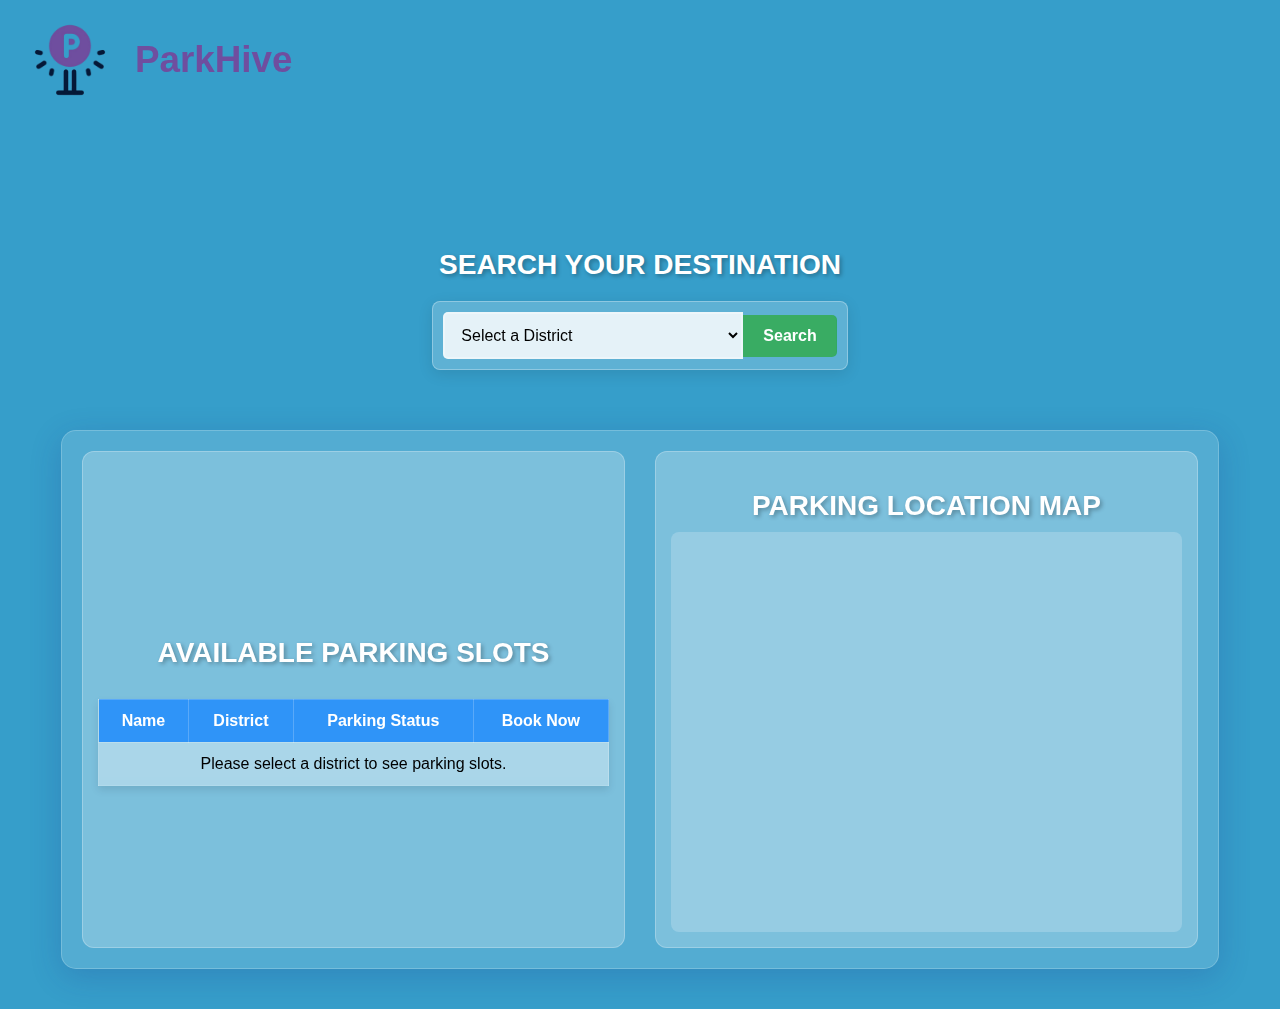
<file: index.html>
<!DOCTYPE html>
<html lang="en">
<head>
    <meta charset="UTF-8">
    <meta name="viewport" content="width=device-width, initial-scale=1.0">
    <title>Parking Finder</title>
    <style>
        body {
            font-family: Arial, sans-serif;
            margin: 0;
            padding: 0;
            background-color: #369eca;
            background-size: cover;
            text-align: center;
            min-height: 100vh;
        }
        header {
            background: transparent;
            color: white;
            padding: 15px 0;
            text-align: center;
            backdrop-filter: blur(10px);
        }
        header h1 {
            margin: 0;
            font-size: 36px;
            font-weight: bold;
            letter-spacing: 2px;
            text-transform: uppercase;
            text-shadow: 2px 2px 5px rgba(0, 0, 0, 0.2);
        }
        section {
            padding: 20px;
            text-align: center;
        }
        h2 {
            font-size: 28px;
            font-weight: bold;
            text-transform: uppercase;
            margin-bottom: 10px;
            color: white;
            text-shadow: 2px 2px 4px rgba(0, 0, 0, 0.3);
        }
        .search-box {
            display: flex;
            justify-content: center;
            align-items: center;
            margin-top: 20px;
            background: rgba(255, 255, 255, 0.2);
            backdrop-filter: blur(10px);
            border-radius: 8px;
            padding: 10px;
            width: fit-content;
            margin-left: auto;
            margin-right: auto;
            border: 1px solid rgba(255, 255, 255, 0.3);
            box-shadow: 0 4px 15px rgba(0, 0, 0, 0.1);
        }
        .search-box input {
            padding: 12px;
            font-size: 16px;
            border: 2px solid rgba(255, 255, 255, 0.3);
            border-radius: 5px 0 0 5px;
            width: 300px;
            transition: 0.3s ease-in-out;
            background: rgba(255, 255, 255, 0.8);
            backdrop-filter: blur(5px);
        }
        .search-box input:focus {
            border-color: rgba(0, 123, 255, 0.7);
            outline: none;
            box-shadow: 0 0 10px rgba(0, 123, 255, 0.5);
            background: rgba(255, 255, 255, 0.9);
        }
        .search-box button {
            padding: 12px 20px;
            font-size: 16px;
            background: rgba(40, 167, 69, 0.8);
            color: white;
            border: none;
            border-radius: 0 5px 5px 0;
            cursor: pointer;
            font-weight: bold;
            transition: 0.3s ease-in-out;
            backdrop-filter: blur(5px);
        }
        .search-box button:hover {
            background: rgba(33, 136, 56, 0.9);
            transform: scale(1.05);
        }
        .container {
            display: flex;
            justify-content: space-between;
            gap: 30px;
            width: 90%;
            max-width: 1200px;
            margin: 20px auto;
            padding: 20px;
            border-radius: 15px;
            background: rgba(255, 255, 255, 0.15);
            backdrop-filter: blur(12px);
            box-shadow: 0 8px 32px 0 rgba(31, 38, 135, 0.2);
            border: 1px solid rgba(255, 255, 255, 0.2);
        }
        .table-container, .map-container {
            flex: 1;
            text-align: center;
            display: flex;
            flex-direction: column;
            justify-content: center;
            min-height: 400px;
            background: rgba(255, 255, 255, 0.1);
            backdrop-filter: blur(8px);
            border-radius: 12px;
            padding: 15px;
            border: 1px solid rgba(255, 255, 255, 0.25);
        }
        iframe {
            width: 100%;
            height: 100%;
            min-height: 400px;
            border-radius: 8px;
            border: none;
            background: rgba(255, 255, 255, 0.2);
        }
        table {
            width: 100%;
            border-collapse: collapse;
            margin-top: 20px;
            background: rgba(255, 255, 255, 0.2);
            box-shadow: 0 4px 8px rgba(0, 0, 0, 0.1);
            backdrop-filter: blur(5px);
            border: 1px solid rgba(255, 255, 255, 0.3);
        }
        th, td {
            border: 1px solid rgba(255, 255, 255, 0.2);
            padding: 12px;
            text-align: center;
            background-color: rgba(255, 255, 255, 0.1);
        }
        th {
            background-color: rgba(0, 123, 255, 0.7);
            color: white;
        }
        .book-btn {
            padding: 8px 12px;
            background: rgba(40, 167, 69, 0.8);
            color: white;
            border: none;
            border-radius: 4px;
            cursor: pointer;
            font-weight: bold;
            transition: 0.3s;
            backdrop-filter: blur(5px);
        }
        .book-btn:hover {
            background: rgba(33, 136, 56, 0.9);
            transform: scale(1.05);
        }
        .book-btn:disabled {
            background: rgba(108, 117, 125, 0.7);
            cursor: not-allowed;
            transform: none;
        }
        .status-available {
            color: #28a745;
            font-weight: bold;
            text-shadow: 0 1px 2px rgba(0, 0, 0, 0.2);
        }
        .status-unavailable {
            color: #dc3545;
            font-weight: bold;
            text-shadow: 0 1px 2px rgba(0, 0, 0, 0.2);
        }
        .navbar {
            display: flex;
            justify-content: space-between;
            align-items: center;
            backdrop-filter: blur(10px);
            padding: 10px 20px;
            background-color: transparent;
        }
        .navbar .logo-container {
            display: flex;
            align-items: center;
        }
        .navbar .logo1 {
            height: 100px;
            margin-right: 15px;
            width: 100px;
            border-radius: 30px;
        }
        .navbar .logo {
            color: #6f4e9f;
            font-size: 2.3em;
            font-weight: bold;
        }
        .navbar ul {
            list-style: none;
            display: flex;
            margin: 0;
            padding: 0;
        }
        .navbar ul li {
            margin: 0 15px;
            position: relative;
        }
        .navbar ul li a {
            color: rgb(255, 255, 255);
            text-decoration: none;
            font-size: 1em;
            transition: color 0.3s;
        }
        .navbar ul li a:hover {
            color: #369eca;
        }
        main {
            flex: 1;
            text-align: center;
            padding: 20px;
        }
    </style>
</head>
<body>
    <nav class="navbar">
        <div class="logo-container">
            <div class="logo1">
                <img src="parking-icon-dual-tone-icon-for-your-website-mobile-presentation-and-logo-design-vector-removebg-pre.png" alt="logo" width="100px" height="100px">
            </div>
            <div class="logo">
                ParkHive
            </div>
        </div>
        <ul></ul>
    </nav>
    
    <header></header>
    
    <section id="home">
        <p style="color: white; text-shadow: 1px 1px 3px rgba(0,0,0,0.3);"></p>
    </section>
    
    <section id="search">
        <h2>Search Your Destination</h2>
        <div class="search-box">
            <select id="districtDropdown" style="padding: 12px; font-size: 16px; border: 2px solid rgba(255, 255, 255, 0.3); border-radius: 5px 0 0 5px; width: 300px; transition: 0.3s ease-in-out; background: rgba(255, 255, 255, 0.8); backdrop-filter: blur(5px);">
                <option value="">Select a District</option>
                <option value="Chennai">Chennai</option>
                <option value="Coimbatore">Coimbatore</option>
                <option value="Dindigul">Dindigul</option>
                <option value="Erode">Erode</option>
                <option value="Kanchipuram">Kanchipuram</option>
                <option value="Karur">Karur</option>
                <option value="Krishnagiri">Krishnagiri</option>
                <option value="Madurai">Madurai</option>
                <option value="Nagapattinam">Nagapattinam</option>
                <option value="Namakkal">Namakkal</option>
                <option value="Ramanathapuram">Ramanathapuram</option>
                <option value="Salem">Salem</option>
                <option value="Sivaganga">Sivaganga</option>
                <option value="Thanjavur">Thanjavur</option>
                <option value="Thoothukudi">Thoothukudi</option>
                <option value="Tiruchirappalli">Tiruchirappalli</option>
                <option value="Tirunelveli">Tirunelveli</option>
                <option value="Tiruppur">Tiruppur</option>
                <option value="Vellore">Vellore</option>
                <option value="Virudhunagar">Virudhunagar</option>
            </select>
            <button id="search-button" style="padding: 12px 20px; font-size: 16px; background: rgba(40, 167, 69, 0.8); color: white; border: none; border-radius: 0 5px 5px 0; cursor: pointer; font-weight: bold; transition: 0.3s ease-in-out; backdrop-filter: blur(5px);">Search</button>
        </div>
    </section>

    <section id="slots-section">
        <div class="container">
            <div class="table-container">
                <h2>Available Parking Slots</h2>
                <table>
                    <thead>
                        <tr>
                            <th>Name</th>
                            <th>District</th>
                            <th>Parking Status</th>
                            <th>Book Now</th>
                        </tr>
                    </thead>
                    <tbody id="parkingTable">
                        <!-- Parking slots will be dynamically added here -->
                    </tbody>
                </table>
            </div>

            <div class="map-container">
                <h2>Parking Location Map</h2>
                <iframe 
                    id="map-frame"
                    loading="lazy" 
                    allowfullscreen 
                    referrerpolicy="no-referrer-when-downgrade"
                    src="">
                </iframe>
            </div>
        </div>
    </section>

  <script>
    async function loadParkingData(location) {
        try {
            const response = await fetch("parking_data.json");
            if (!response.ok) throw new Error("Failed to fetch parking data.");
            const parkingSlots = await response.json();

            const tableBody = document.getElementById("parkingTable");
            const mapFrame = document.getElementById("map-frame");

            // Filter by district
            const filteredSlots = parkingSlots.filter(slot =>
                slot.district.toLowerCase() === location.toLowerCase()
            );

            // Update Google Maps iframe
            mapFrame.src = `https://www.google.com/maps?q=${encodeURIComponent(location + " parking")}&output=embed`;

            if (filteredSlots.length === 0) {
                tableBody.innerHTML = "<tr><td colspan='4'>No parking slots available for the selected district.</td></tr>";
                return;
            }

            // Clear table before adding
            tableBody.innerHTML = "";

            filteredSlots.forEach(slot => {
                const isAvailable = slot.slotsAvailable.toLowerCase() === "yes";
                const statusClass = isAvailable ? "status-available" : "status-unavailable";
                const statusText = isAvailable ? "Available" : "Unavailable";

                const row = `
                    <tr>
                        <td>${slot.name}</td>
                        <td>${slot.district}</td>
                        <td class="${statusClass}">${statusText}</td>
                        <td>
                            <button class="book-btn" 
                                onclick="bookSlot('${slot.name}', '${slot.district}', ${isAvailable})"
                                ${!isAvailable ? 'disabled' : ''}>
                                Book
                            </button>
                        </td>
                    </tr>
                `;
                tableBody.innerHTML += row;
            });
        } catch (error) {
            console.error("Error loading parking data:", error);
        }
    }

    function bookSlot(slotName, district, isAvailable) {
        localStorage.setItem("bookedSlotName", slotName);
        localStorage.setItem("bookedDistrict", district);
        const search = localStorage.getItem("lastSearchQuery") || "";
        const redirectPage = isAvailable ? "booking.html" : "booking_lot.html";
        window.location.href = `${redirectPage}?search=${encodeURIComponent(search)}`;
    }

    function unbookAllSlots() {
        localStorage.clear();
        alert("All bookings cleared.");
        document.getElementById("parkingTable").innerHTML = "";
        document.getElementById("map-frame").src = "";
    }

    document.getElementById("search-button").addEventListener("click", () => {
        const location = document.getElementById("districtDropdown").value.trim();
        if (!location) {
            alert("Please select a district.");
            return;
        }

        if (location.toLowerCase() === "unbookdev") {
            unbookAllSlots();
            return;
        }

        localStorage.setItem("lastSearchQuery", location);
        loadParkingData(location);
    });

    window.onload = function () {
        const params = new URLSearchParams(window.location.search);
        const searchQuery = params.get("search") || localStorage.getItem("lastSearchQuery") || "";
        if (searchQuery) {
            document.getElementById("districtDropdown").value = searchQuery;
            localStorage.setItem("lastSearchQuery", searchQuery);
            loadParkingData(searchQuery);
        } else {
            document.getElementById("parkingTable").innerHTML = "<tr><td colspan='4'>Please select a district to see parking slots.</td></tr>";
        }
    };
</script>

</body>
</html>
</file>
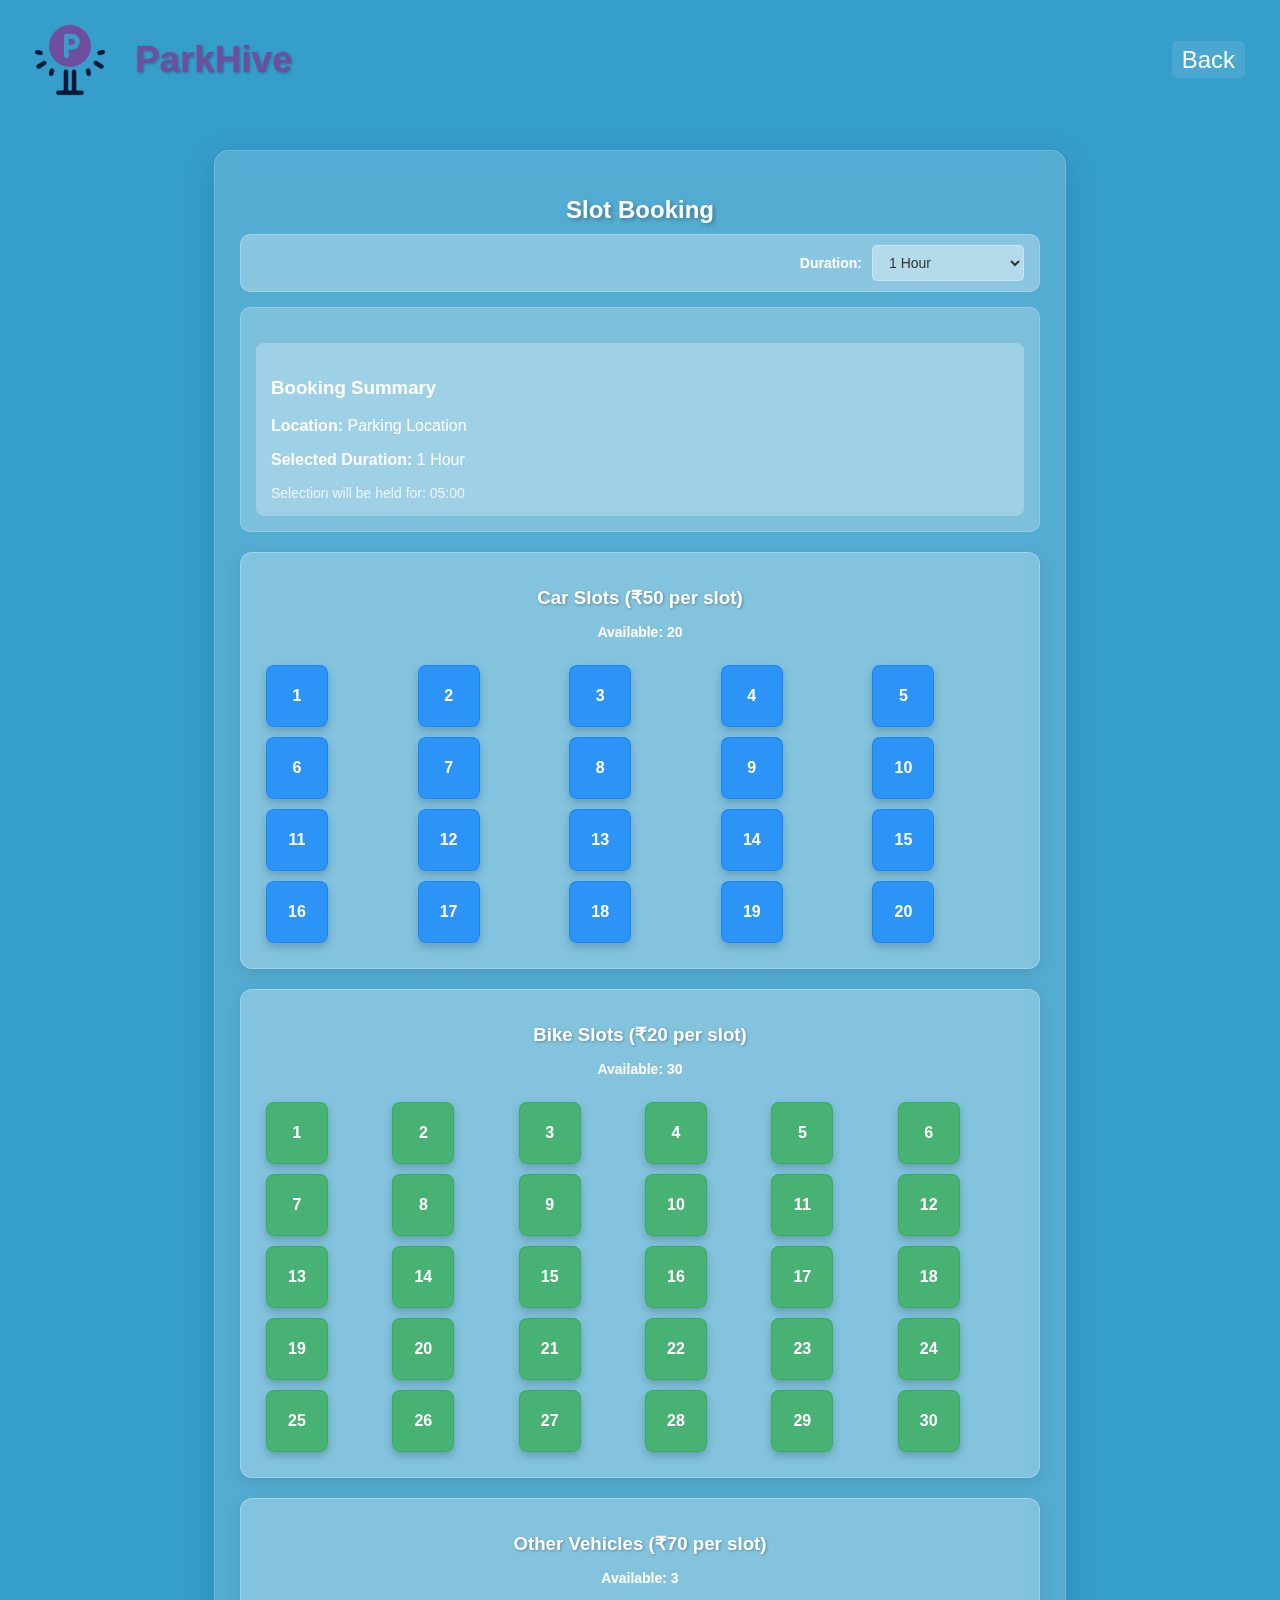
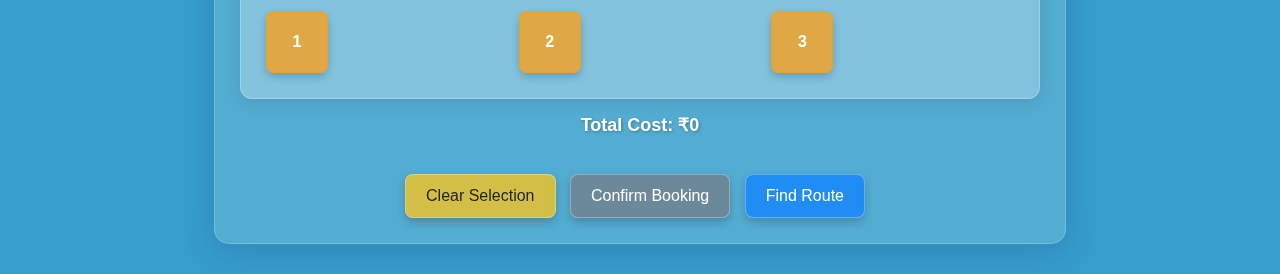
<file: booking.html>
<!DOCTYPE html>
<html lang="en">
<head>
    <meta charset="UTF-8">
    <meta name="viewport" content="width=device-width, initial-scale=1.0">
    <title>Slot Booking</title>
    <link rel="stylesheet" href="styles.css">
    <style>
        body {
            font-family: Arial, sans-serif;
            margin: 0;
            padding: 0;
            background-color: #369eca;
            background-size: cover;
            text-align: center;
            min-height: 100vh;
        }
        .container {
            width: 90%;
            max-width: 800px;
            margin: 30px auto;
            padding: 25px;
            border-radius: 15px;
            background: rgba(255, 255, 255, 0.15);
            backdrop-filter: blur(12px);
            box-shadow: 0 8px 32px 0 rgba(31, 38, 135, 0.2);
            border: 1px solid rgba(255, 255, 255, 0.2);
            text-align: center;
            position: relative;
        }
        h2 {
            color: #fff;
            margin-bottom: 10px;
            text-shadow: 2px 2px 4px rgba(0, 0, 0, 0.3);
        }
        .duration-container {
            display: flex;
            align-items: center;
            justify-content: flex-end;
            margin-bottom: 15px;
            background: rgba(255, 255, 255, 0.2);
            padding: 10px 15px;
            border-radius: 10px;
            backdrop-filter: blur(5px);
            border: 1px solid rgba(255, 255, 255, 0.2);
        }
        .duration-container label {
            font-weight: bold;
            font-size: 14px;
            margin-right: 10px;
            color: #fff;
        }
        .duration-container select {
            padding: 8px 12px;
            font-size: 14px;
            border: 1px solid rgba(255, 255, 255, 0.3);
            border-radius: 5px;
            background: rgba(255, 255, 255, 0.2);
            color: #333;
            backdrop-filter: blur(5px);
        }
        .booking-details {
            text-align: left;
            margin-bottom: 20px;
            color: #fff;
            padding: 15px;
            background: rgba(255, 255, 255, 0.1);
            border-radius: 10px;
            backdrop-filter: blur(5px);
            border: 1px solid rgba(255, 255, 255, 0.2);
        }
        .slot-section {
            margin-top: 20px;
            padding: 15px;
            border-radius: 12px;
            background: rgba(255, 255, 255, 0.15);
            backdrop-filter: blur(8px);
            border: 1px solid rgba(255, 255, 255, 0.25);
            box-shadow: 0 4px 15px rgba(0, 0, 0, 0.1);
        }
        .slot-section h3 {
            color: #fff;
            margin-bottom: 15px;
            text-shadow: 1px 1px 3px rgba(0, 0, 0, 0.3);
        }
        .availability {
            font-size: 14px;
            margin-bottom: 15px;
            font-weight: bold;
            color: #fff;
        }
        .slot-grid {
            display: grid;
            gap: 10px;
            justify-content: center;
            padding: 10px;
        }
        .cars .slot-grid { grid-template-columns: repeat(5, 1fr); }
        .bikes .slot-grid { grid-template-columns: repeat(6, 1fr); }
        .others .slot-grid { grid-template-columns: repeat(3, 1fr); }

        .slot {
            width: 60px;
            height: 60px;
            display: flex;
            align-items: center;
            justify-content: center;
            border-radius: 8px;
            color: white;
            cursor: pointer;
            font-weight: bold;
            transition: all 0.3s ease;
            box-shadow: 0 4px 8px rgba(0, 0, 0, 0.2);
            backdrop-filter: blur(5px);
            border: 1px solid rgba(255, 255, 255, 0.3);
        }
        .cars .slot { 
            background: rgba(0, 123, 255, 0.7);
            border: 1px solid rgba(0, 123, 255, 0.5);
        }
        .bikes .slot { 
            background: rgba(40, 167, 69, 0.7);
            border: 1px solid rgba(40, 167, 69, 0.5);
        }
        .others .slot { 
            background: rgba(255, 152, 0, 0.7);
            border: 1px solid rgba(255, 152, 0, 0.5);
        }

        .slot:hover { 
            transform: translateY(-3px);
            box-shadow: 0 6px 12px rgba(0, 0, 0, 0.3);
        }
        .slot.selected { 
            background: rgba(0, 0, 0, 0.7);
            border: 1px solid rgba(255, 255, 255, 0.5);
            transform: scale(1.05);
        }
        .slot.booked { 
            background: rgba(220, 53, 69, 0.7);
            cursor: not-allowed;
            position: relative;
        }
        .slot.booked::after {
            content: "✗";
            position: absolute;
            font-size: 24px;
        }
        .slot.reserved {
            background: rgba(108, 117, 125, 0.7);
            cursor: not-allowed;
        }

        .confirm-btn, .find-route-btn, .clear-selection-btn {
            padding: 12px 20px;
            color: white;
            border: none;
            border-radius: 8px;
            cursor: pointer;
            transition: all 0.3s;
            margin-top: 20px;
            font-size: 16px;
            margin-right: 10px;
            backdrop-filter: blur(5px);
            border: 1px solid rgba(255, 255, 255, 0.3);
            box-shadow: 0 4px 8px rgba(0, 0, 0, 0.2);
        }
        .confirm-btn { 
            background: rgba(40, 167, 69, 0.7);
        }
        .confirm-btn:disabled { 
            background: rgba(108, 117, 125, 0.7);
            cursor: not-allowed;
        }
        .confirm-btn:hover:not(:disabled) { 
            background: rgba(33, 136, 56, 0.8);
        }

        .find-route-btn { 
            background: rgba(0, 123, 255, 0.7);
        }
        .find-route-btn:hover { 
            background: rgba(0, 86, 179, 0.8);
        }

        .clear-selection-btn { 
            background: rgba(255, 193, 7, 0.7);
            color: #212529;
        }
        .clear-selection-btn:hover {
            background: rgba(224, 168, 0, 0.8);
        }

        .total-cost {
            font-size: 18px;
            font-weight: bold;
            margin-top: 15px;
            color: #fff;
            text-shadow: 1px 1px 3px rgba(0, 0, 0, 0.3);
        }

        .back-btn {
            position: absolute;
            top: 20px;
            left: 20px;
            padding: 10px 20px;
            background: rgba(0, 123, 255, 0.7);
            color: white;
            border: none;
            border-radius: 5px;
            cursor: pointer;
            font-size: 16px;
            backdrop-filter: blur(5px);
            border: 1px solid rgba(255, 255, 255, 0.3);
        }
        .back-btn:hover {
            background: rgba(0, 86, 179, 0.8);
        }
        
        .status-message {
            margin-top: 20px;
            padding: 10px;
            border-radius: 5px;
            font-weight: bold;
            background: rgba(255, 255, 255, 0.2);
            backdrop-filter: blur(5px);
            border: 1px solid rgba(255, 255, 255, 0.3);
        }
        .status-available {
            color: #d4edda;
        }
        .status-unavailable {
            color: #f8d7da;
        }
        
        .selected-slots-info {
            margin: 15px 0;
            padding: 10px;
            background: rgba(255, 255, 255, 0.1);
            border-radius: 5px;
            font-size: 14px;
            color: #fff;
            backdrop-filter: blur(5px);
        }
        
        .booking-summary {
            background: rgba(241, 248, 255, 0.2);
            padding: 15px;
            border-radius: 8px;
            margin-top: 20px;
            text-align: left;
            color: #fff;
            backdrop-filter: blur(5px);
        }
        
        .timer {
            font-size: 14px;
            color: rgba(255, 255, 255, 0.8);
            margin-top: 5px;
        }
        .navbar {
            display: flex;
            justify-content: space-between;
            align-items: center;
            backdrop-filter: blur(10px);
            padding: 10px 20px;
            background-color: transparent;
        }
        .navbar .logo-container {
            display: flex;
            align-items: center;
        }
        .navbar .logo1 {
            height: 100px;
            margin-right: 15px;
            width: 100px;
            border-radius: 30px;
        }
        .navbar .logo {
            color: #6f4e9f;
            font-size: 2.3em;
            font-weight: bold;
            text-shadow: 1px 1px 3px rgba(0, 0, 0, 0.3);
        }
        .navbar ul {
            list-style: none;
            display: flex;
            margin: 0;
            padding: 0;
        }
        .navbar ul li {
            margin: 0 15px;
            position: relative;
        }
        .navbar ul li a {
            color: rgb(255, 255, 255);
            text-decoration: none;
            font-size: 1.5em;
            transition: color 0.3s;
            padding: 5px 10px;
            border-radius: 5px;
            backdrop-filter: blur(5px);
            background-color: rgba(255, 255, 255, 0.1);
        }
        .navbar ul li a:hover {
            color: #ffffff;
            background-color: rgba(255, 255, 255, 0.3);
        }
        main {
            flex: 1;
            text-align: center;
            padding: 20px;
        }
    </style>
</head>
<body>
    <nav class="navbar">
        <div class="logo-container">
            <div class="logo1">
                <img src="parking-icon-dual-tone-icon-for-your-website-mobile-presentation-and-logo-design-vector-removebg-pre.png" alt="logo" width="100px" height="100px">
            </div>
            <div class="logo">
                ParkHive
            </div>
        </div>
        <ul>
            <li><a href="#" onclick="goBack()">Back</a></li>
        </ul>
    </nav>

    <div class="container">
        <h2>Slot Booking</h2>
        
        <div id="statusMessage" class="status-message" style="display: none;"></div>

        <div class="duration-container">
            <label for="duration">Duration:</label>
            <select id="duration">
                <option value="1">1 Hour</option>
                <option value="2">2 Hours</option>
                <option value="3">3 Hours</option>
                <option value="6">6 Hours</option>
                <option value="12">12 Hours</option>
                <option value="24">Full Day</option>
                <option value="48">2 Days</option>
                <option value="72">3 Days</option>
                <option value="168">7 Days</option>
            </select>
        </div>

        <div class="booking-details" id="bookingDetails">
            <div class="booking-summary">
                <h3>Booking Summary</h3>
                <p><strong>Location:</strong> <span id="bookingLocation">Loading...</span></p>
                <p><strong>Selected Duration:</strong> <span id="selectedDuration">1 Hour</span></p>
                <div class="timer" id="selectionTimer">Selection will be held for: 05:00</div>
            </div>
        </div>
        
        <div id="selectedSlotsInfo" class="selected-slots-info" style="display: none;">
            <strong>Selected Slots:</strong> <span id="selectedSlotsList"></span>
        </div>

        <div class="slot-section cars">
            <h3>Car Slots (₹50 per slot)</h3>
            <p class="availability">Available: <span id="carAvailable">20</span></p>
            <div class="slot-grid" id="carSlots"></div>
        </div>

        <div class="slot-section bikes">
            <h3>Bike Slots (₹20 per slot)</h3>
            <p class="availability">Available: <span id="bikeAvailable">30</span></p>
            <div class="slot-grid" id="bikeSlots"></div>
        </div>

        <div class="slot-section others">
            <h3>Other Vehicles (₹70 per slot)</h3>
            <p class="availability">Available: <span id="otherAvailable">3</span></p>
            <div class="slot-grid" id="otherSlots"></div>
        </div>

        <p class="total-cost" id="totalCost">Total Cost: ₹0</p>

        <div>
            <button class="clear-selection-btn" id="clearSelectionBtn">Clear Selection</button>
            <button class="confirm-btn" id="confirmBtn" disabled>Confirm Booking</button>
            <button class="find-route-btn" id="findRouteBtn">Find Route</button>
        </div>
    </div>

    <script>
        let selectedSlots = [];
        let selectionTimer = 300; // 5 minutes in seconds
        let timerInterval;
        const confirmBtn = document.getElementById("confirmBtn");
        const clearSelectionBtn = document.getElementById("clearSelectionBtn");
        const durationSelect = document.getElementById("duration");
        const totalCostElement = document.getElementById("totalCost");
        const statusMessage = document.getElementById("statusMessage");
        const selectedSlotsInfo = document.getElementById("selectedSlotsInfo");
        const selectedSlotsList = document.getElementById("selectedSlotsList");
        const bookingLocation = document.getElementById("bookingLocation");
        const selectedDuration = document.getElementById("selectedDuration");
        const selectionTimerElement = document.getElementById("selectionTimer");
        
        function goBack() {
            const lastSearchQuery = localStorage.getItem("lastSearchQuery") || "";
            window.location.href = `index.html?search=${encodeURIComponent(lastSearchQuery)}`;
        }

        function initializeData() {
            if (!localStorage.getItem('bookedSlots')) {
                localStorage.setItem('bookedSlots', JSON.stringify({
                    cars: [],
                    bikes: [],
                    others: []
                }));
            }
            
            if (!localStorage.getItem('reservedSlots')) {
                localStorage.setItem('reservedSlots', JSON.stringify({}));
            }
            
            const location = localStorage.getItem("bookedSlotName") || "Parking Location";
            bookingLocation.textContent = location;
            updateDurationDisplay();
        }
        
        function unbookSlots() {
            localStorage.setItem('bookedSlots', JSON.stringify({
                cars: [],
                bikes: [],
                others: []
            }));
            localStorage.setItem('reservedSlots', JSON.stringify({}));
            localStorage.setItem('slotBookings', JSON.stringify({}));
            showStatusMessage("All bookings have been cleared by the developer.", "available");
            initializePage();
        }

        function updateDurationDisplay() {
            const durationText = durationSelect.options[durationSelect.selectedIndex].text;
            selectedDuration.textContent = durationText;
        }
        
        function startSelectionTimer() {
            clearInterval(timerInterval);
            selectionTimer = 300;
            updateTimerDisplay();
            
            timerInterval = setInterval(() => {
                selectionTimer--;
                updateTimerDisplay();
                
                if (selectionTimer <= 0) {
                    clearSelection();
                    showStatusMessage('Your selection time has expired. Please select slots again.', 'unavailable');
                    clearInterval(timerInterval);
                }
            }, 1000);
        }
        
        function updateTimerDisplay() {
            const minutes = Math.floor(selectionTimer / 60);
            const seconds = selectionTimer % 60;
            selectionTimerElement.textContent = `Selection will be held for: ${minutes.toString().padStart(2, '0')}:${seconds.toString().padStart(2, '0')}`;
        }
        
        function updateAvailableCount() {
            const carSlots = document.querySelectorAll('.cars .slot:not(.booked):not(.reserved)').length;
            const bikeSlots = document.querySelectorAll('.bikes .slot:not(.booked):not(.reserved)').length;
            const otherSlots = document.querySelectorAll('.others .slot:not(.booked):not(.reserved)').length;
            
            document.getElementById('carAvailable').textContent = carSlots;
            document.getElementById('bikeAvailable').textContent = bikeSlots;
            document.getElementById('otherAvailable').textContent = otherSlots;
            
            if (carSlots === 0 && bikeSlots === 0 && otherSlots === 0) {
                showStatusMessage('All slots are currently booked. Please try again later.', 'unavailable');
            }
        }
        
        function showStatusMessage(message, type) {
            statusMessage.textContent = message;
            statusMessage.className = `status-message status-${type}`;
            statusMessage.style.display = 'block';
        }
        
        function hideStatusMessage() {
            statusMessage.style.display = 'none';
        }
        
        function updateSelectedSlotsInfo() {
            if (selectedSlots.length === 0) {
                selectedSlotsInfo.style.display = 'none';
                return;
            }
            
            selectedSlotsInfo.style.display = 'block';
            const slotsInfo = selectedSlots.map(slot => {
                return `${slot.type.charAt(0).toUpperCase() + slot.type.slice(1)} ${slot.number}`;
            }).join(', ');
            
            selectedSlotsList.textContent = slotsInfo;
        }

        function generateSlots(container, totalSlots, pricePerHour, type) {
            const bookedSlots = JSON.parse(localStorage.getItem('bookedSlots'));
            const reservedSlots = JSON.parse(localStorage.getItem('reservedSlots'));
            
            container.innerHTML = "";
            for (let i = 1; i <= totalSlots; i++) {
                const slot = document.createElement("div");
                slot.classList.add("slot");
                slot.textContent = i;
                slot.dataset.type = type;
                slot.dataset.number = i;
                slot.dataset.price = pricePerHour;
                
                if (bookedSlots[type].includes(i)) {
                    slot.classList.add("booked");
                } else if (reservedSlots[`${type}_${i}`]) {
                    slot.classList.add("reserved");
                }

                slot.addEventListener("click", function() {
                    if (slot.classList.contains("booked") || slot.classList.contains("reserved")) {
                        showStatusMessage('This slot is not available. Please select another one.', 'unavailable');
                        return;
                    }
                    
                    if (slot.classList.contains("selected")) {
                        slot.classList.remove("selected");
                        selectedSlots = selectedSlots.filter(s => 
                            !(s.type === type && s.number === i)
                        );
                    } else {
                        slot.classList.add("selected");
                        selectedSlots.push({
                            type: type,
                            number: i,
                            price: pricePerHour
                        });
                        startSelectionTimer();
                    }
                    
                    confirmBtn.disabled = selectedSlots.length === 0;
                    hideStatusMessage();
                    updateTotalCost();
                    updateSelectedSlotsInfo();
                });

                container.appendChild(slot);
            }
        }

        function updateTotalCost() {
            const duration = parseInt(durationSelect.value);
            let total = 0;
            
            selectedSlots.forEach(slot => {
                total += duration * slot.price;
            });
            
            totalCostElement.textContent = `Total Cost: ₹${total}`;
        }
        
        function clearSelection() {
            document.querySelectorAll('.slot.selected').forEach(slot => {
                slot.classList.remove('selected');
            });
            
            selectedSlots = [];
            confirmBtn.disabled = true;
            updateTotalCost();
            updateSelectedSlotsInfo();
            clearInterval(timerInterval);
            selectionTimerElement.textContent = "Selection will be held for: 05:00";
        }

        function initializePage() {
            initializeData();
            
            generateSlots(document.getElementById("carSlots"), 20, 50, 'cars');
            generateSlots(document.getElementById("bikeSlots"), 30, 20, 'bikes');
            generateSlots(document.getElementById("otherSlots"), 3, 70, 'others');
            
            updateAvailableCount();
            
            durationSelect.addEventListener("change", () => {
                updateTotalCost();
                updateDurationDisplay();
                if (durationSelect.value === "unbookdev") {
                    unbookSlots();
                    durationSelect.value = "1";
                }
            });
            
            clearSelectionBtn.addEventListener("click", clearSelection);
            confirmBtn.addEventListener("click", confirmBooking);
            document.getElementById("findRouteBtn").addEventListener("click", findRoute);
            
            checkPaymentStatus();
        }
        
        function confirmBooking() {
            if (selectedSlots.length === 0) return;
            
            const bookedSlotName = localStorage.getItem("bookedSlotName") || "Parking Slot";
            const bookedSlots = JSON.parse(localStorage.getItem('bookedSlots'));
            
            const reservedSlots = JSON.parse(localStorage.getItem('reservedSlots'));
            selectedSlots.forEach(slot => {
                reservedSlots[`${slot.type}_${slot.number}`] = new Date().getTime();
            });
            localStorage.setItem('reservedSlots', JSON.stringify(reservedSlots));
            
            localStorage.setItem('currentBooking', JSON.stringify({
                slots: selectedSlots,
                duration: durationSelect.value,
                location: bookedSlotName,
                totalCost: totalCostElement.textContent,
                timestamp: new Date().getTime()
            }));
            
            window.location.href = "https://razorpay.me/@smartpark1134";
        }
        
        function findRoute() {
            const bookedSlotName = localStorage.getItem("bookedSlotName");
            const lastSearchQuery = localStorage.getItem("lastSearchQuery") || "";
            if (bookedSlotName) {
                window.location.href = `map.html?search=${encodeURIComponent(lastSearchQuery)}`;
            } else {
                alert("No parking slot booked yet.");
            }
        }
        
        function checkPaymentStatus() {
            const urlParams = new URLSearchParams(window.location.search);
            const paymentStatus = urlParams.get('payment');
            
            if (paymentStatus === 'success') {
                const booking = JSON.parse(localStorage.getItem('currentBooking'));
                const bookedSlots = JSON.parse(localStorage.getItem('bookedSlots'));
                const reservedSlots = JSON.parse(localStorage.getItem('reservedSlots'));
                const slotBookings = JSON.parse(localStorage.getItem('slotBookings'));
                
                booking.slots.forEach(slot => {
                    if (!bookedSlots[slot.type].includes(slot.number)) {
                        bookedSlots[slot.type].push(slot.number);
                    }
                    delete reservedSlots[`${slot.type}_${slot.number}`];
                });
                
                // Update slotBookings count for the location
                const location = booking.location;
                slotBookings[location] = (slotBookings[location] || 0) + booking.slots.length;
                localStorage.setItem('slotBookings', JSON.stringify(slotBookings));
                
                localStorage.setItem('bookedSlots', JSON.stringify(bookedSlots));
                localStorage.setItem('reservedSlots', JSON.stringify(reservedSlots));
                
                showStatusMessage('Booking confirmed! Thank you for your payment.', 'available');
                clearSelection(); // Reset UI after successful booking
            } else if (paymentStatus === 'failed') {
                const booking = JSON.parse(localStorage.getItem('currentBooking'));
                const reservedSlots = JSON.parse(localStorage.getItem('reservedSlots'));
                
                if (booking && booking.slots) {
                    booking.slots.forEach(slot => {
                        delete reservedSlots[`${slot.type}_${slot.number}`];
                    });
                    localStorage.setItem('reservedSlots', JSON.stringify(reservedSlots));
                }
                
                showStatusMessage('Payment failed. Please try again.', 'unavailable');
            }
            
            cleanExpiredReservations();
        }
        
        function cleanExpiredReservations() {
            const reservedSlots = JSON.parse(localStorage.getItem('reservedSlots'));
            const now = new Date().getTime();
            const tenMinutes = 10 * 60 * 1000;
            
            for (const [key, timestamp] of Object.entries(reservedSlots)) {
                if (now - timestamp > tenMinutes) {
                    delete reservedSlots[key];
                }
            }
            
            localStorage.setItem('reservedSlots', JSON.stringify(reservedSlots));
        }

        window.onload = initializePage;

        durationSelect.insertAdjacentHTML('beforeend', '<option value="unbookdev" style="display: none;">Unbook All (Dev)</option>');
    </script>
</body>
</html>
</file>
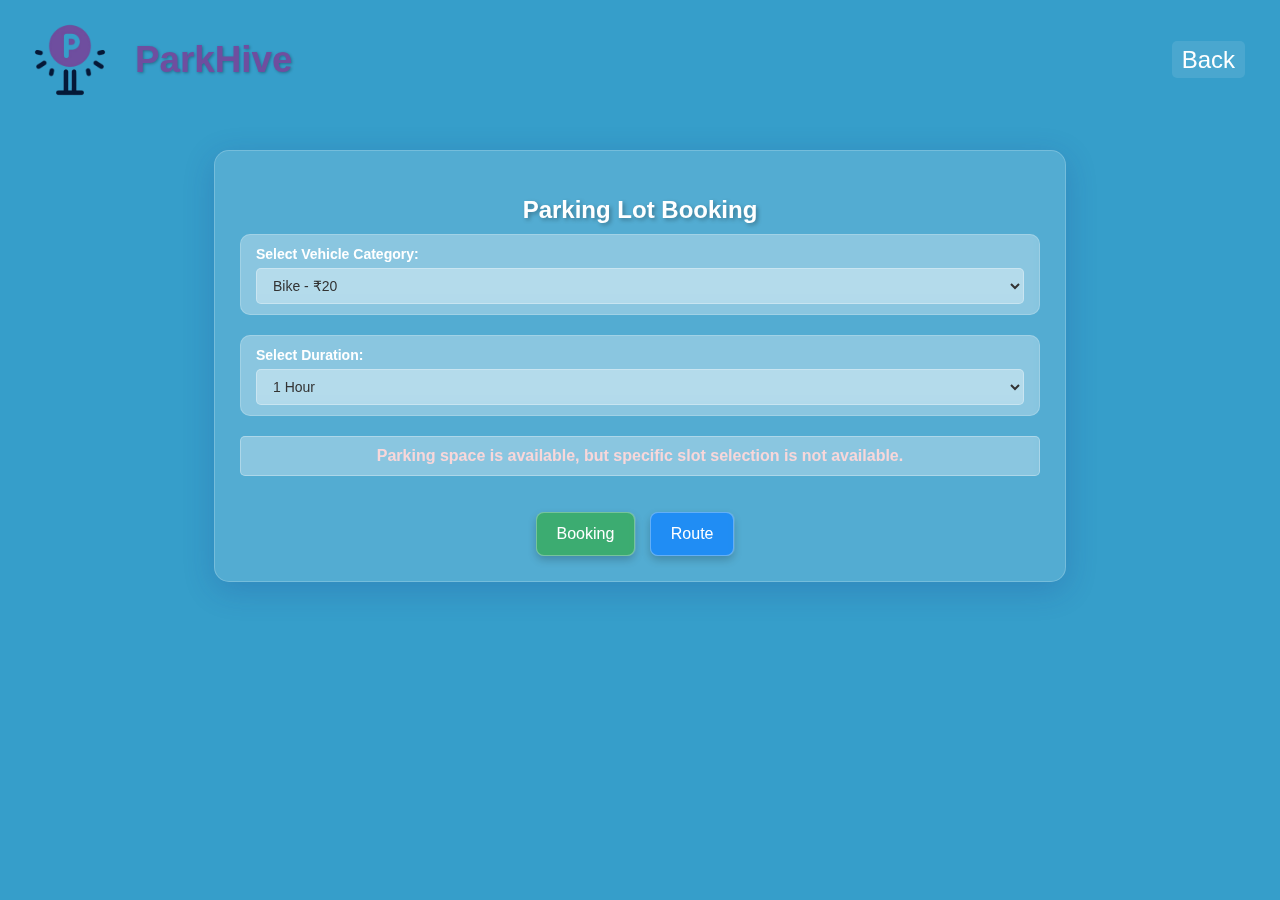
<file: booking_lot.html>
<!DOCTYPE html>
<html lang="en">
<head>
    <meta charset="UTF-8">
    <meta name="viewport" content="width=device-width, initial-scale=1.0">
    <title>Parking Lot Booking</title>
    <link rel="stylesheet" href="styles.css">
    <style>
        body {
            font-family: Arial, sans-serif;
            margin: 0;
            padding: 0;
            background-color: #369eca;
            background-size: cover;
            text-align: center;
            min-height: 100vh;
        }
        .navbar {
            display: flex;
            justify-content: space-between;
            align-items: center;
            backdrop-filter: blur(10px);
            padding: 10px 20px;
            background-color: transparent;
        }
        .navbar .logo-container {
            display: flex;
            align-items: center;
        }
        .navbar .logo1 {
            height: 100px;
            margin-right: 15px;
            width: 100px;
            border-radius: 30px;
        }
        .navbar .logo {
            color: #6f4e9f;
            font-size: 2.3em;
            font-weight: bold;
            text-shadow: 1px 1px 3px rgba(0, 0, 0, 0.3);
        }
        .navbar ul {
            list-style: none;
            display: flex;
            margin: 0;
            padding: 0;
        }
        .navbar ul li {
            margin: 0 15px;
            position: relative;
        }
        .navbar ul li a {
            color: rgb(255, 255, 255);
            text-decoration: none;
            font-size: 1.5em;
            transition: color 0.3s;
            padding: 5px 10px;
            border-radius: 5px;
            backdrop-filter: blur(5px);
            background-color: rgba(255, 255, 255, 0.1);
        }
        .navbar ul li a:hover {
            color: #ffffff;
            background-color: rgba(255, 255, 255, 0.3);
        }
        .container {
            width: 90%;
            max-width: 800px;
            margin: 30px auto;
            padding: 25px;
            border-radius: 15px;
            background: rgba(255, 255, 255, 0.15);
            backdrop-filter: blur(12px);
            box-shadow: 0 8px 32px 0 rgba(31, 38, 135, 0.2);
            border: 1px solid rgba(255, 255, 255, 0.2);
            text-align: center;
            position: relative;
        }
        h2 {
            color: #fff;
            margin-bottom: 10px;
            text-shadow: 2px 2px 4px rgba(0, 0, 0, 0.3);
        }
        .category-container, .duration-container {
            margin-bottom: 20px;
            text-align: left;
            background: rgba(255, 255, 255, 0.2);
            padding: 10px 15px;
            border-radius: 10px;
            backdrop-filter: blur(5px);
            border: 1px solid rgba(255, 255, 255, 0.2);
        }
        label {
            font-weight: bold;
            font-size: 14px;
            color: #fff;
            margin-right: 10px;
        }
        select {
            padding: 8px 12px;
            font-size: 14px;
            border: 1px solid rgba(255, 255, 255, 0.3);
            border-radius: 5px;
            background: rgba(255, 255, 255, 0.2);
            color: #333;
            backdrop-filter: blur(5px);
            width: 100%;
            margin-top: 5px;
        }
        .message {
            font-size: 16px;
            color: #f8d7da;
            margin-top: 20px;
            font-weight: bold;
            background: rgba(255, 255, 255, 0.2);
            padding: 10px;
            border-radius: 5px;
            backdrop-filter: blur(5px);
            border: 1px solid rgba(255, 255, 255, 0.3);
        }
        .booking-btn, .route-btn {
            padding: 12px 20px;
            color: white;
            border: none;
            border-radius: 8px;
            cursor: pointer;
            transition: all 0.3s;
            margin-top: 20px;
            font-size: 16px;
            margin-right: 10px;
            backdrop-filter: blur(5px);
            border: 1px solid rgba(255, 255, 255, 0.3);
            box-shadow: 0 4px 8px rgba(0, 0, 0, 0.2);
        }
        .booking-btn {
            background: rgba(40, 167, 69, 0.7);
        }
        .booking-btn:hover {
            background: rgba(33, 136, 56, 0.8);
        }
        .route-btn {
            background: rgba(0, 123, 255, 0.7);
        }
        .route-btn:hover {
            background: rgba(0, 86, 179, 0.8);
        }
    </style>
</head>
<body>
    <nav class="navbar">
        <div class="logo-container">
            <div class="logo1">
                <img src="parking-icon-dual-tone-icon-for-your-website-mobile-presentation-and-logo-design-vector-removebg-pre.png" alt="logo" width="100px" height="100px">
            </div>
            <div class="logo">
                ParkHive
            </div>
        </div>
        <ul>
            <li><a href="#" onclick="goBack()">Back</a></li>
        </ul>
    </nav>

    <div class="container">
        <h2>Parking Lot Booking</h2>

        <div class="category-container">
            <label for="vehicle-category">Select Vehicle Category:</label>
            <select id="vehicle-category">
                <option value="bike" data-cost="20">Bike - ₹20</option>
                <option value="car" data-cost="50">Car - ₹50</option>
                <option value="other" data-cost="70">Other - ₹70</option>
            </select>
        </div>

        <div class="duration-container">
            <label for="duration">Select Duration:</label>
            <select id="duration">
                <option value="1">1 Hour</option>
                <option value="2">2 Hours</option>
                <option value="6">6 Hours</option>
                <option value="12">12 Hours</option>
                <option value="24">Full Day</option>
            </select>
        </div>

        <p class="message">Parking space is available, but specific slot selection is not available.</p>

        <button class="booking-btn" onclick="confirmBooking()">Booking</button>
        <button class="route-btn" onclick="handleRouteButton()">Route</button>
    </div>

    <script>
        function goBack() {
            const lastSearchQuery = localStorage.getItem("lastSearchQuery") || "";
            window.location.href = `index.html?search=${encodeURIComponent(lastSearchQuery)}`;
        }

        function handleRouteButton() {
            const bookedSlotName = localStorage.getItem("bookedSlotName");
            const lastSearchQuery = localStorage.getItem("lastSearchQuery") || "";
            if (bookedSlotName) {
                window.location.href = `map.html?search=${encodeURIComponent(lastSearchQuery)}`;
            } else {
                alert("No parking slot booked yet.");
            }
        }

        function confirmBooking() {
            const vehicleCategory = document.getElementById("vehicle-category").value;
            const duration = document.getElementById("duration").value;
            const costPerHour = document.getElementById("vehicle-category").selectedOptions[0].dataset.cost;
            const totalCost = costPerHour * duration;
            const bookedSlotName = localStorage.getItem("bookedSlotName") || "Parking Lot";

            localStorage.setItem('currentLotBooking', JSON.stringify({
                vehicleCategory: vehicleCategory,
                duration: duration,
                location: bookedSlotName,
                totalCost: `₹${totalCost}`,
                timestamp: new Date().getTime()
            }));

            window.location.href = "https://razorpay.me/@smartpark1134";
        }

        window.onload = function() {
            const urlParams = new URLSearchParams(window.location.search);
            const searchQuery = urlParams.get('search');
            if (searchQuery) {
                localStorage.setItem("lastSearchQuery", searchQuery);
            }
        };
    </script>
</body>
</html>
</file>
<file: styles.css>
/* General Styles */
body {
    font-family: Arial, sans-serif;
    margin: 0;
    padding: 0;
    background: #f9f9f9;
    text-align: center;
}

/* Header Styling */
header {
    background: #333;
    color: white;
    padding: 15px 0;
}

nav ul {
    list-style: none;
    padding: 0;
}

nav ul li {
    display: inline;
    margin: 0 15px;
}

nav ul li a {
    color: white;
    text-decoration: none;
}

/* Search Bar Styling */
.search-box {
    display: flex;
    justify-content: center;
    margin: 20px auto;
    width: 100%;
    max-width: 500px;
}

#search-bar {
    width: 80%;
    padding: 12px;
    border: 1px solid #ddd;
    border-radius: 5px 0 0 5px;
    font-size: 16px;
}

#search-button {
    width: 20%;
    background: #007BFF;
    color: white;
    border: none;
    cursor: pointer;
    border-radius: 0 5px 5px 0;
    font-size: 16px;
}

#search-button:hover {
    background: #0056b3;
}

/* Map Styling */
iframe {
    width: 90%;
    max-width: 800px;
    margin: 20px auto;
    display: block;
    border-radius: 10px;
}

/* Footer Fix */
footer {
    background: #333;
    color: white;
    text-align: center;
    padding: 10px;
    position: relative;
}
</file>
